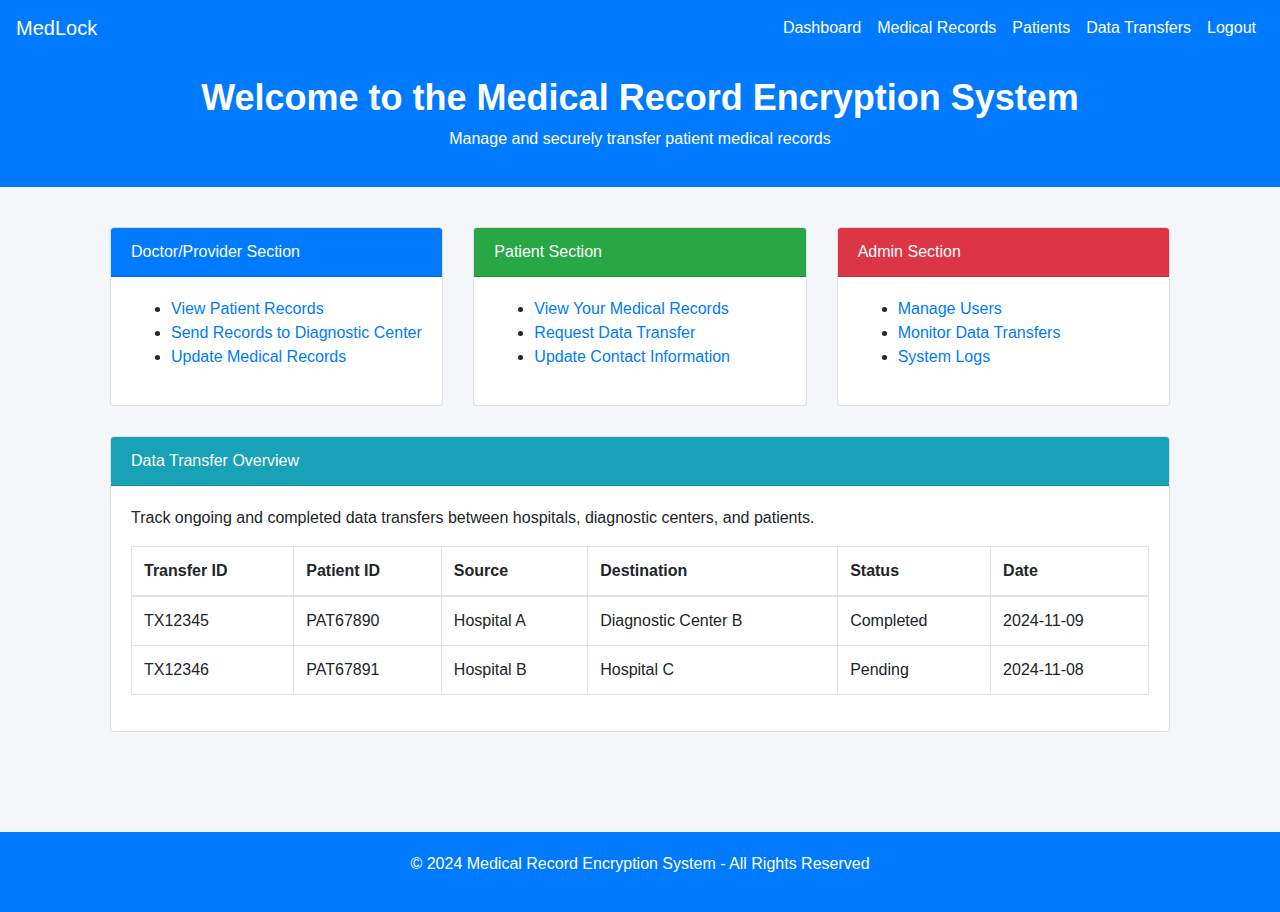
<file: Front End/dashboard.html>
<!DOCTYPE html>
<html lang="en">

<head>
    <meta charset="UTF-8">
    <meta name="viewport" content="width=device-width, initial-scale=1.0">
    <title>Dashboard - Medical Record Encryption System</title>
    <link rel="stylesheet" href="https://stackpath.bootstrapcdn.com/bootstrap/4.3.1/css/bootstrap.min.css">
    <style>
        body {
            font-family: Arial, sans-serif;
            background-color: #f4f6f9;
        }

        .navbar {
            background-color: #007bff;
        }

        .navbar-brand, .navbar-nav .nav-link {
            color: #fff;
        }

        .dashboard-header {
            padding: 20px;
            text-align: center;
            background-color: #007bff;
            color: #fff;
        }

        .dashboard-header h1 {
            font-size: 36px;
            font-weight: bold;
        }

        .content {
            padding: 40px;
        }

        .card {
            margin-bottom: 30px;
        }

        .footer {
            text-align: center;
            padding: 20px;
            background-color: #007bff;
            color: white;
            margin-top: 30px;
        }
    </style>
</head>

<body>

    <!-- Navigation Bar -->
    <nav class="navbar navbar-expand-lg">
        <a class="navbar-brand" href="#">MedLock</a>
        <button class="navbar-toggler" type="button" data-toggle="collapse" data-target="#navbarNav" aria-controls="navbarNav"
            aria-expanded="false" aria-label="Toggle navigation">
            <span class="navbar-toggler-icon"></span>
        </button>
        <div class="collapse navbar-collapse" id="navbarNav">
            <ul class="navbar-nav ml-auto">
                <li class="nav-item">
                    <a class="nav-link" href="#">Dashboard</a>
                </li>
                <li class="nav-item">
                    <a class="nav-link" href="#">Medical Records</a>
                </li>
                <li class="nav-item">
                    <a class="nav-link" href="#">Patients</a>
                </li>
                <li class="nav-item">
                    <a class="nav-link" href="#">Data Transfers</a>
                </li>
                <li class="nav-item">
                    <a class="nav-link" href="#">Logout</a>
                </li>
            </ul>
        </div>
    </nav>

    <!-- Dashboard Header -->
    <div class="dashboard-header">
        <h1>Welcome to the Medical Record Encryption System</h1>
        <p>Manage and securely transfer patient medical records</p>
    </div>

    <!-- Dashboard Content -->
    <div class="container content">
        <div class="row">
            <!-- Doctor/Provider Card -->
            <div class="col-md-4">
                <div class="card">
                    <div class="card-header bg-primary text-white">
                        Doctor/Provider Section
                    </div>
                    <div class="card-body">
                        <ul>
                            <li><a href="index.html">View Patient Records</a></li>
                            <li><a href="#">Send Records to Diagnostic Center</a></li>
                            <li><a href="#">Update Medical Records</a></li>
                        </ul>
                    </div>
                </div>
            </div>

            <!-- Patient Section Card -->
            <div class="col-md-4">
                <div class="card">
                    <div class="card-header bg-success text-white">
                        Patient Section
                    </div>
                    <div class="card-body">
                        <ul>
                            <li><a href="#">View Your Medical Records</a></li>
                            <li><a href="#">Request Data Transfer</a></li>
                            <li><a href="#">Update Contact Information</a></li>
                        </ul>
                    </div>
                </div>
            </div>

            <!-- Admin Section Card -->
            <div class="col-md-4">
                <div class="card">
                    <div class="card-header bg-danger text-white">
                        Admin Section
                    </div>
                    <div class="card-body">
                        <ul>
                            <li><a href="#">Manage Users</a></li>
                            <li><a href="#">Monitor Data Transfers</a></li>
                            <li><a href="#">System Logs</a></li>
                        </ul>
                    </div>
                </div>
            </div>
        </div>

        <!-- Data Transfer Overview Section -->
        <div class="row">
            <div class="col-md-12">
                <div class="card">
                    <div class="card-header bg-info text-white">
                        Data Transfer Overview
                    </div>
                    <div class="card-body">
                        <p>Track ongoing and completed data transfers between hospitals, diagnostic centers, and patients.</p>
                        <table class="table table-bordered">
                            <thead>
                                <tr>
                                    <th>Transfer ID</th>
                                    <th>Patient ID</th>
                                    <th>Source</th>
                                    <th>Destination</th>
                                    <th>Status</th>
                                    <th>Date</th>
                                </tr>
                            </thead>
                            <tbody>
                                <!-- Sample Data - Replace with dynamic content -->
                                <tr>
                                    <td>TX12345</td>
                                    <td>PAT67890</td>
                                    <td>Hospital A</td>
                                    <td>Diagnostic Center B</td>
                                    <td>Completed</td>
                                    <td>2024-11-09</td>
                                </tr>
                                <tr>
                                    <td>TX12346</td>
                                    <td>PAT67891</td>
                                    <td>Hospital B</td>
                                    <td>Hospital C</td>
                                    <td>Pending</td>
                                    <td>2024-11-08</td>
                                </tr>
                            </tbody>
                        </table>
                    </div>
                </div>
            </div>
        </div>
    </div>

    <!-- Footer -->
    <div class="footer">
        <p>&copy; 2024 Medical Record Encryption System - All Rights Reserved</p>
    </div>

    <!-- Bootstrap JS and Dependencies -->
    <script src="https://code.jquery.com/jquery-3.3.1.slim.min.js"></script>
    <script src="https://cdnjs.cloudflare.com/ajax/libs/popper.js/1.14.7/umd/popper.min.js"></script>
    <script src="https://stackpath.bootstrapcdn.com/bootstrap/4.3.1/js/bootstrap.min.js"></script>

</body>

</html>
</file>
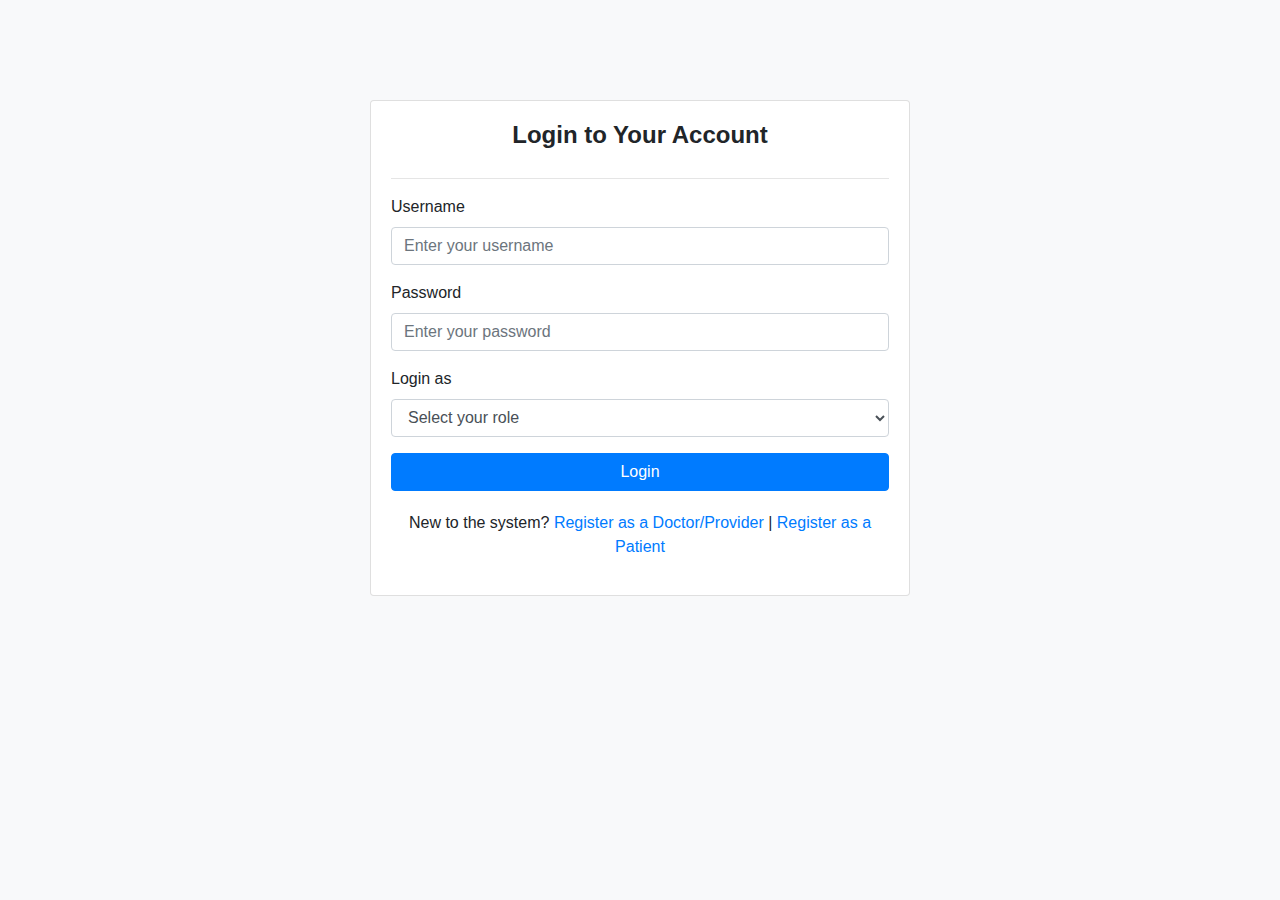
<file: Front End/login.html>
<!DOCTYPE html>
<html lang="en">
<head>
    <meta charset="UTF-8">
    <meta name="viewport" content="width=device-width, initial-scale=1.0">
    <title>Login - Medical Record Encryption System</title>
    <link rel="stylesheet" href="https://stackpath.bootstrapcdn.com/bootstrap/4.3.1/css/bootstrap.min.css">
    <style>
        body {
            background-color: #f8f9fa;
            font-family: Arial, sans-serif;
        }
        .login-container {
            margin-top: 100px;
        }
        .card {
            padding: 20px;
        }
        .card-title {
            text-align: center;
            font-size: 24px;
            font-weight: bold;
        }
        .btn-block {
            margin-top: 10px;
        }
        .new-user {
            text-align: center;
            margin-top: 20px;
        }
    </style>
</head>
<body>
    <div class="container login-container">
        <div class="row justify-content-center">
            <div class="col-md-6">
                <div class="card">
                    <h2 class="card-title">Login to Your Account</h2>
                    <hr>
                    <form id="loginForm">
                        <!-- Username -->
                        <div class="form-group">
                            <label for="username">Username</label>
                            <input type="text" class="form-control" id="username" placeholder="Enter your username" required>
                        </div>

                        <!-- Password -->
                        <div class="form-group">
                            <label for="password">Password</label>
                            <input type="password" class="form-control" id="password" placeholder="Enter your password" required>
                        </div>

                        <!-- Role Selection -->
                        <div class="form-group">
                            <label for="role">Login as</label>
                            <select class="form-control" id="role" required>
                                <option value="" disabled selected>Select your role</option>
                                <option value="doctor">Doctor/Provider</option>
                                <option value="patient">Patient</option>
                                <option value="admin">Admin</option>
                            </select>
                        </div>

                        <!-- Login Button -->
                        <button type="submit" class="btn btn-primary btn-block">Login</button>
                    </form>

                    <!-- New User Registration Links -->
                    <div class="new-user">
                        <p>New to the system? <a href="#">Register as a Doctor/Provider</a> | <a href="#">Register as a Patient</a></p>
                    </div>
                </div>
            </div>
        </div>
    </div>

    <script>
        document.getElementById("loginForm").addEventListener("submit", function(event) {
            event.preventDefault();
            const username = document.getElementById("username").value;
            const password = document.getElementById("password").value;
            const role = document.getElementById("role").value;

            // Check if all fields are filled
            if(username && password && role) {
                // Redirect to the second page (replace 'dashboard.html' with your actual second page)
                window.location.href = "dashboard.html";
            } else {
                alert("Please fill in all fields.");
            }
        });
    </script>
    <script>
        document.getElementById("loginForm").addEventListener("submit", function(event) {
            event.preventDefault();
            const username = document.getElementById("username").value;
            const password = document.getElementById("password").value;
            const role = document.getElementById("role").value;
    
            // Check if all fields are filled
            if (username && password && role) {
                // Redirect to dashboard.html after successful login
                window.location.href = "dashboard.html";
            } else {
                alert("Please fill in all fields.");
            }
        });
    </script>
    
</body>
</html>
</file>
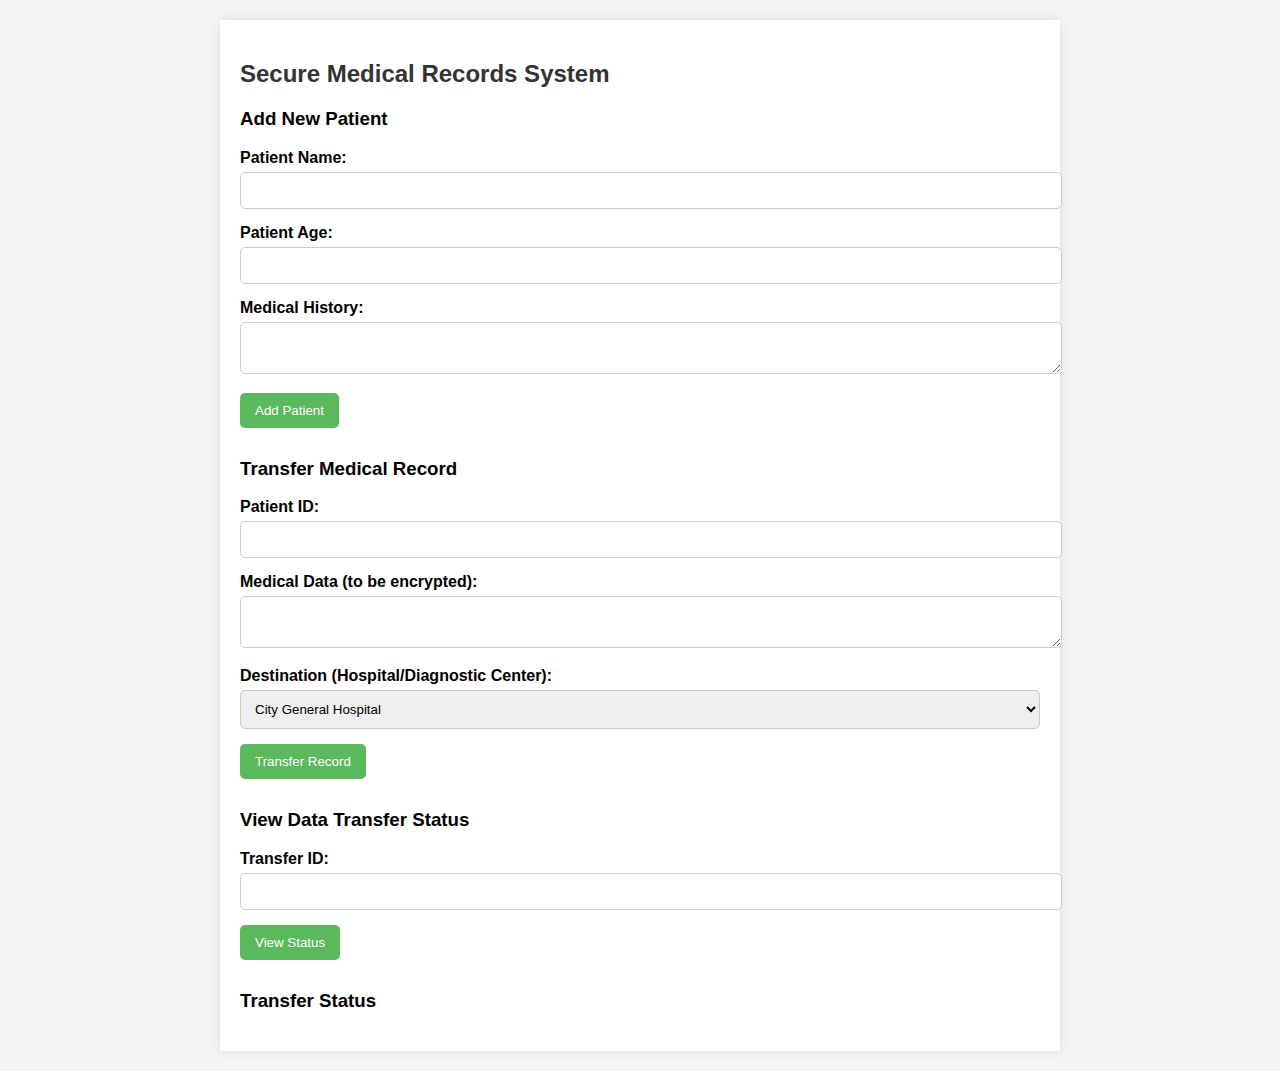
<file: Frontend/addNewPatient.html>
<!DOCTYPE html>
<html lang="en">
<head>
    <meta charset="UTF-8">
    <meta name="viewport" content="width=device-width, initial-scale=1.0">
    <title>Secure Medical Records System</title>
    <style>
        body {
            font-family: Arial, sans-serif;
            background-color: #f4f4f4;
            margin: 0;
            padding: 20px;
        }
        .container {
            max-width: 800px;
            margin: 0 auto;
            background: #fff;
            padding: 20px;
            box-shadow: 0 0 10px rgba(0, 0, 0, 0.1);
        }
        h2 {
            color: #333;
        }
        form {
            margin-bottom: 30px;
        }
        label {
            font-weight: bold;
        }
        input, textarea, select {
            width: 100%;
            padding: 10px;
            margin-top: 5px;
            margin-bottom: 15px;
            border-radius: 5px;
            border: 1px solid #ccc;
        }
        button {
            padding: 10px 15px;
            background-color: #5cb85c;
            border: none;
            color: #fff;
            cursor: pointer;
            border-radius: 5px;
        }
        button:hover {
            background-color: #4cae4c;
        }
    </style>
</head>
<body>

<div class="container">
    <h2>Secure Medical Records System</h2>

    <!-- Form to Add New Patient -->
    <h3>Add New Patient</h3>
    <form id="addPatientForm">
        <label for="patientName">Patient Name:</label>
        <input type="text" id="patientName" name="name" required>

        <label for="patientAge">Patient Age:</label>
        <input type="number" id="patientAge" name="age" required>

        <label for="medicalHistory">Medical History:</label>
        <textarea id="medicalHistory" name="medicalHistory" required></textarea>

        <button type="submit">Add Patient</button>
    </form>

    <!-- Form to Transfer Medical Record -->
    <h3>Transfer Medical Record</h3>
    <form id="transferRecordForm">
        <label for="patientId">Patient ID:</label>
        <input type="text" id="patientId" name="patientId" required>

        <label for="medicalData">Medical Data (to be encrypted):</label>
        <textarea id="medicalData" name="data" required></textarea>

        <label for="destination">Destination (Hospital/Diagnostic Center):</label>
        <select id="destination" name="destination" required>
            <option value="CityGeneralHospital">City General Hospital</option>
            <option value="CityDiagnosticCenter">City Diagnostic Center</option>
            <!-- Add more options as needed -->
        </select>

        <button type="submit">Transfer Record</button>
    </form>

    <!-- Form to View Transfer Status -->
    <h3>View Data Transfer Status</h3>
    <form id="viewTransferForm">
        <label for="transferId">Transfer ID:</label>
        <input type="text" id="transferId" name="transferId" required>

        <button type="submit">View Status</button>
    </form>

    <!-- Status Section -->
    <h3>Transfer Status</h3>
    <div id="statusSection"></div>
</div>

<script>
    // Add Patient Form Submission
    document.getElementById('addPatientForm').addEventListener('submit', async function(event) {
        event.preventDefault();
        const name = document.getElementById('patientName').value;
        const age = document.getElementById('patientAge').value;
        const medicalHistory = document.getElementById('medicalHistory').value;

        const response = await fetch('/patients', {
            method: 'POST',
            headers: {
                'Content-Type': 'application/json',
            },
            body: JSON.stringify({ name, age, medicalHistory }),
        });

        if (response.ok) {
            alert('Patient added successfully');
        } else {
            alert('Error adding patient');
        }
    });

    // Transfer Record Form Submission
    document.getElementById('transferRecordForm').addEventListener('submit', async function(event) {
        event.preventDefault();
        const patientId = document.getElementById('patientId').value;
        const data = document.getElementById('medicalData').value;
        const destination = document.getElementById('destination').value;

        const response = await fetch('/transfer', {
            method: 'POST',
            headers: {
                'Content-Type': 'application/json',
            },
            body: JSON.stringify({ patientId, data, destination }),
        });

        if (response.ok) {
            alert('Medical record transferred successfully');
        } else {
            alert('Error transferring record');
        }
    });

    // View Transfer Status Form Submission
    document.getElementById('viewTransferForm').addEventListener('submit', async function(event) {
        event.preventDefault();
        const transferId = document.getElementById('transferId').value;

        const response = await fetch(`/transfer/${transferId}`, {
            method: 'GET',
            headers: {
                'Content-Type': 'application/json',
            }
        });

        if (response.ok) {
            const data = await response.json();
            document.getElementById('statusSection').innerText = `Status: ${data.status}`;
        } else {
            alert('Error retrieving transfer status');
        }
    });
</script>

</body>
</html>
</file>
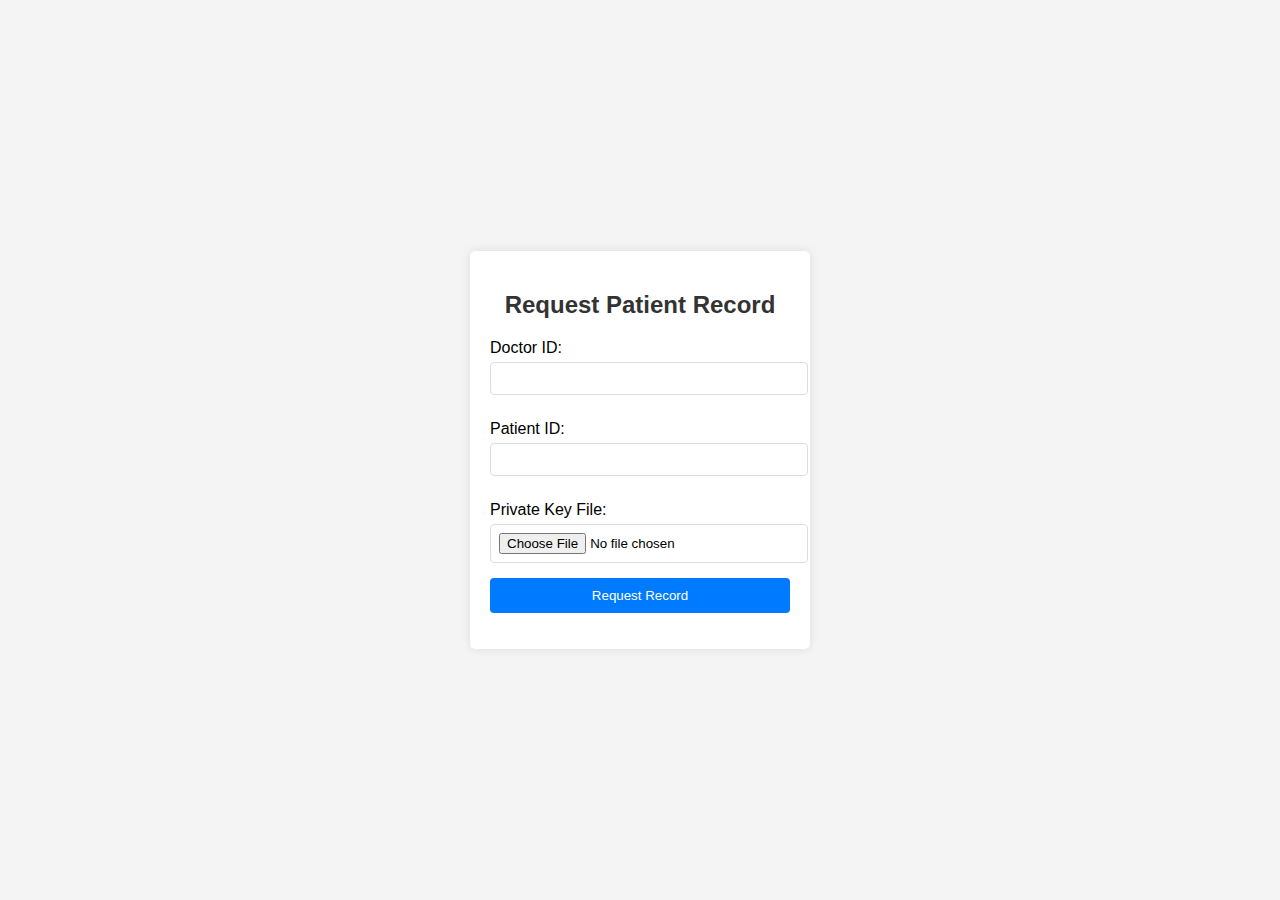
<file: Record Transfer/index2.html>
<!DOCTYPE html>
<html lang="en">
<head>
    <meta charset="UTF-8">
    <meta name="viewport" content="width=device-width, initial-scale=1.0">
    <title>Record Transfer Request</title>
    <link rel="stylesheet" href="style.css">
</head>
<body>
    <div class="container">
        <h2>Request Patient Record</h2>
        <form id="requestForm">
            <label for="doctorId">Doctor ID:</label>
            <input type="text" id="doctorId" name="doctorId" required>

            <label for="patientId">Patient ID:</label>
            <input type="text" id="patientId" name="patientId" required>

            <label for="privateKey">Private Key File:</label>
            <input type="file" id="privateKey" name="privateKey" accept=".pem" required>

            <button type="submit">Request Record</button>
        </form>

        <p id="statusMessage"></p>
    </div>

    <script src="script.js"></script>
</body>
</html>
</file>
<file: Record Transfer/style.css>
body {
    font-family: Arial, sans-serif;
    display: flex;
    justify-content: center;
    align-items: center;
    height: 100vh;
    margin: 0;
    background-color: #f4f4f4;
}

.container {
    background-color: #ffffff;
    padding: 20px;
    border-radius: 5px;
    box-shadow: 0 0 10px rgba(0, 0, 0, 0.1);
    width: 300px;
    text-align: center;
}

h2 {
    color: #333;
    margin-bottom: 20px;
}

label {
    display: block;
    margin: 10px 0 5px;
    text-align: left;
}

input[type="text"],
input[type="file"] {
    width: 100%;
    padding: 8px;
    margin-bottom: 15px;
    border: 1px solid #ddd;
    border-radius: 4px;
}

button {
    padding: 10px 15px;
    border: none;
    background-color: #007bff;
    color: #fff;
    border-radius: 4px;
    cursor: pointer;
    width: 100%;
}

button:hover {
    background-color: #0056b3;
}

#statusMessage {
    margin-top: 15px;
    color: green;
}
</file>
